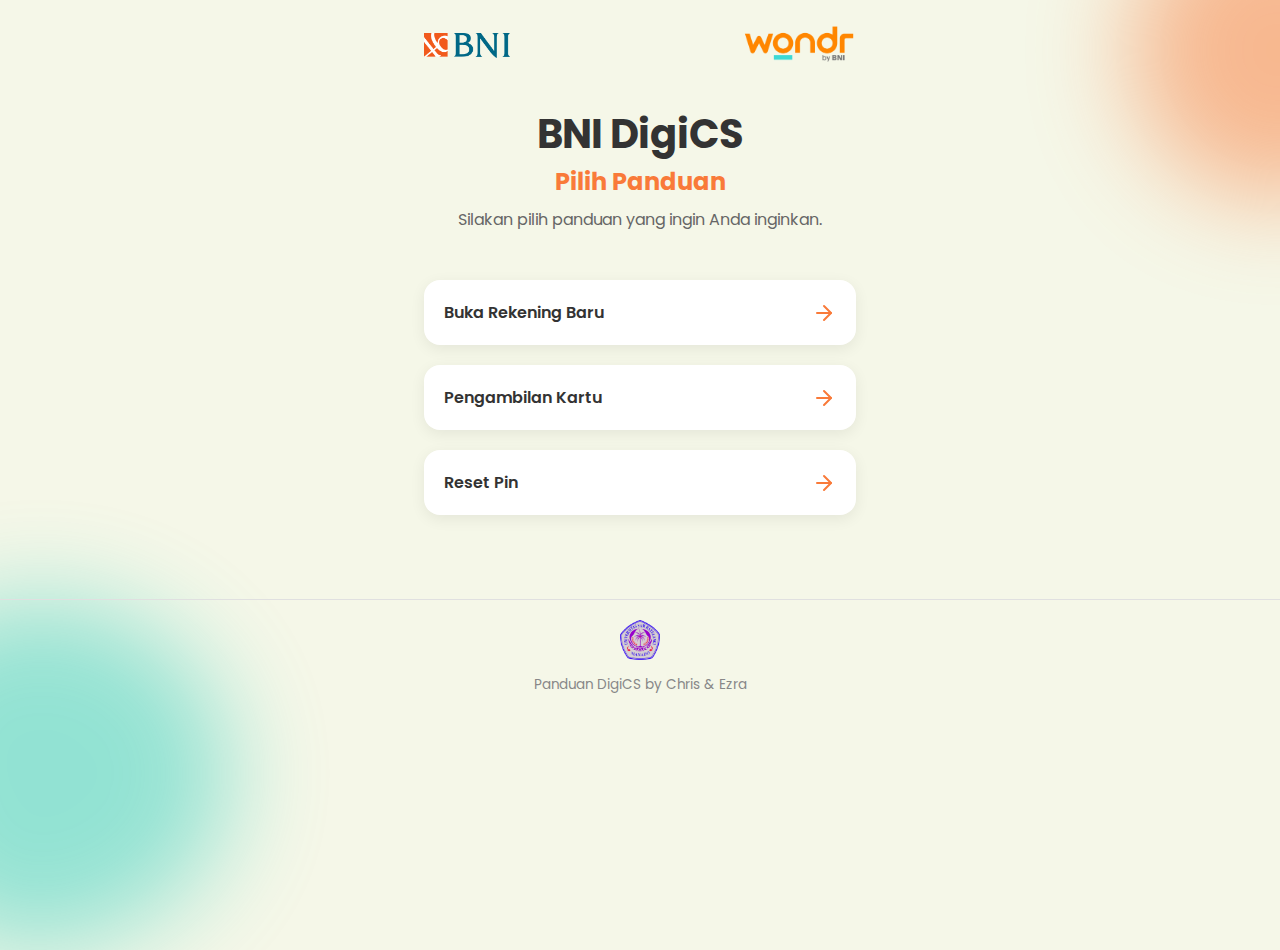
<file: index.html>
<!DOCTYPE html>
<html lang="id">
<head>
    <meta charset="UTF-8">
    <meta name="viewport" content="width=device-width, initial-scale=1.0">
    <title>Panduan - DigiCS</title>
    
    <link rel="stylesheet" href="style.css">
    
    <link rel="preconnect" href="https://fonts.googleapis.com">
    <link rel="preconnect" href="https://fonts.gstatic.com" crossorigin>
    <link href="https://fonts.googleapis.com/css2?family=Poppins:wght@400;600;700&display=swap" rel="stylesheet">
</head>
<body>
<div class="page-container">
    <div class="mobile-wrapper">
            <header>
                <img src="img/BNI_logo.svg.png" alt="Logo BNI" class="logo-bni-img">
                
                <img src="img/Logo_Wondr_by_BNI.svg.png" alt="Logo BNI" class="logo-wondr-img">
            </header>

            <main>
                <section class="title-section">
                    <div class="logo">BNI DigiCS</div>
                    <h1>Pilih Panduan</h1>
                    <p>Silakan pilih panduan yang ingin Anda inginkan.</p>
                </section>

                <!-- Tombol-tombol menu -->
                <nav class="menu-buttons">
                    <a href="bukaRekening.html" class="menu-button">
                        <span>Buka Rekening Baru</span>
                        <svg xmlns="http://www.w3.org/2000/svg" width="24" height="24" viewBox="0 0 24 24" fill="none" stroke="currentColor" stroke-width="2" stroke-linecap="round" stroke-linejoin="round"><line x1="5" y1="12" x2="19" y2="12"></line><polyline points="12 5 19 12 12 19"></polyline></svg>
                    </a>

                    <a href="ambilKartu.html" class="menu-button">
                        <span>Pengambilan Kartu</span>
                        <svg xmlns="http://www.w3.org/2000/svg" width="24" height="24" viewBox="0 0 24 24" fill="none" stroke="currentColor" stroke-width="2" stroke-linecap="round" stroke-linejoin="round"><line x1="5" y1="12" x2="19" y2="12"></line><polyline points="12 5 19 12 12 19"></polyline></svg>
                    </a>

                    <a href="lupaPin.html" class="menu-button">
                        <span>Reset Pin</span>
                        <svg xmlns="http://www.w3.org/2000/svg" width="24" height="24" viewBox="0 0 24 24" fill="none" stroke="currentColor" stroke-width="2" stroke-linecap="round" stroke-linejoin="round"><line x1="5" y1="12" x2="19" y2="12"></line><polyline points="12 5 19 12 12 19"></polyline></svg>
                    </a>
                </nav>
            </main>
    </div>
</div>
</body>
<footer class="site-footer">
    <img src="img/Logo_Fatek_Unsrat.png" alt="Logo Fatek" class="fatek-img">
    <p>Panduan DigiCS by Chris & Ezra</p>
</footer>
</html>
</file>
<file: style.css>
/* CSS Reset and Basic Setup */
:root {
    --primary-orange: #F97A39;
    --accent-teal: #00C4B4;
    --light-green: #D4E06B;
    --purple: #A48DDE;
    --light-bg: #F5F7E8;
    --dark-text: #333333;
    --light-text: #FFFFFF;
    --border-radius-md: 16px;
    --border-radius-lg: 24px;
}

* { 
    margin: 0;
    padding: 0;
    box-sizing: border-box;
}

body {
    font-family: 'Poppins', sans-serif;
    background-color: var(--light-bg);
    color: var(--dark-text);
    overflow-x: hidden; /* Mencegah scroll horizontal */
}

/* Decorative Background Blobs */
body::before {
    content: '';
    position: absolute;
    top: -100px;
    right: -150px;
    width: 300px;
    height: 300px;
    background-color: var(--primary-orange);
    opacity: 0.5;
    border-radius: 50%;
    z-index: -1;
    filter: blur(50px);
}

body::after {
    content: '';
    position: absolute;
    bottom: -50px;
    left: -120px;
    width: 350px;
    height: 350px;
    background-color: var(--accent-teal);
    opacity: 0.4;
    border-radius: 45% 55% 60% 40% / 40% 50% 50% 60%;
    z-index: -1;
    filter: blur(50px);
}

/* Page Container */
.page-container {
    position: relative;
    overflow: hidden;
    width: 100%;
}

/* Main Container */
.mobile-wrapper {
    max-width: 480px;
    margin: 0 auto;
    padding: 24px;
}

/* Header */
header {
    position: relative;
    text-align: center;
    padding: 20px 0;
    margin-bottom: 40px;
}

.logo {
    font-size: 2.5rem;
    font-weight: 700;
    color: var(--dark-text);
}

.logo-bni-img {
    position: absolute;
    top: 9px;
    left: 0;
    height: 25px;
    width: auto;
}

.logo-wondr-img {
    position: absolute;
    top: 0;
    right: 0;
    height: 40px;
    width: auto;
}

/* Title */
.title-section {
    text-align: center;
    margin-bottom: 48px;
}

.title-section h1 {
    font-size: 1.5rem;
    font-weight: 700;
    color: var(--primary-orange);
    margin-bottom: 8px;
}

.title-section p {
    font-size: 1rem;
    color: #666;
}

/* Step-by-step Guide */
.guide-steps {
    display: flex;
    flex-direction: column;
    gap: 32px;
}

.step {
    background-color: var(--light-text);
    border-radius: var(--border-radius-lg);
    padding: 20px;
    box-shadow: 0 10px 25px rgba(0, 0, 0, 0.08);
    border: 1px solid #eee;
    opacity: 0;
    transform: translateY(20px);
    transition: opacity 0.6s ease-out, transform 0.6s ease-out;
}

.step.is-visible {
    opacity: 1;
    transform: translateY(0);
}

.step h2 {
    font-size: 1.5rem;
    color: var(--primary-orange);
    margin-bottom: 16px;
    border-bottom: 2px solid var(--accent-teal);
    padding-bottom: 8px;
    display: inline-block;
}

.step-image {
    width: 100%;
    height: auto;
    border-radius: var(--border-radius-md);
    margin-bottom: 16px;
    background-color: #f0f0f0;
    outline: 2px solid #888;
}

.step-video {
    border-radius: var(--border-radius-md);
    outline: 2px solid #888;
}

.step-description p {
    font-size: 0.95rem;
    line-height: 1.6;
    color: var(--dark-text);
}

/* Menu Buttons */
.menu-buttons {
    display: flex;
    flex-direction: column;
    gap: 20px;
    margin-top: 40px;
}

.menu-button {
    display: flex;
    justify-content: space-between;
    align-items: center;
    padding: 20px;
    background-color: #FFFFFF;
    color: #333333;
    text-decoration: none;
    font-weight: 600;
    font-size: 1rem;
    border-radius: 16px;
    box-shadow: 0 4px 15px rgba(0, 0, 0, 0.07);
    transition: transform 0.2s ease, box-shadow 0.2s ease;
}

.menu-button:hover {
    transform: translateY(-3px);
    box-shadow: 0 8px 20px rgba(0, 0, 0, 0.1);
}

.menu-button svg {
    width: 24px;
    height: 24px;
    stroke: var(--primary-orange);
}

/* Footer -- UPDATED */
.site-footer {
    width: 100%;
    margin-top: 60px;
    padding: 20px;
    text-align: center;
    border-top: 1px solid #e0e0e0;
    color: #888;
}

.site-footer .fatek-img {
    display: block;
    margin: 0 auto 15px;
    height: 40px;
    width: auto;
}

.site-footer p {
    margin: 4px 0;
    font-size: 0.85rem;
    line-height: 1.5;
}
</file>
